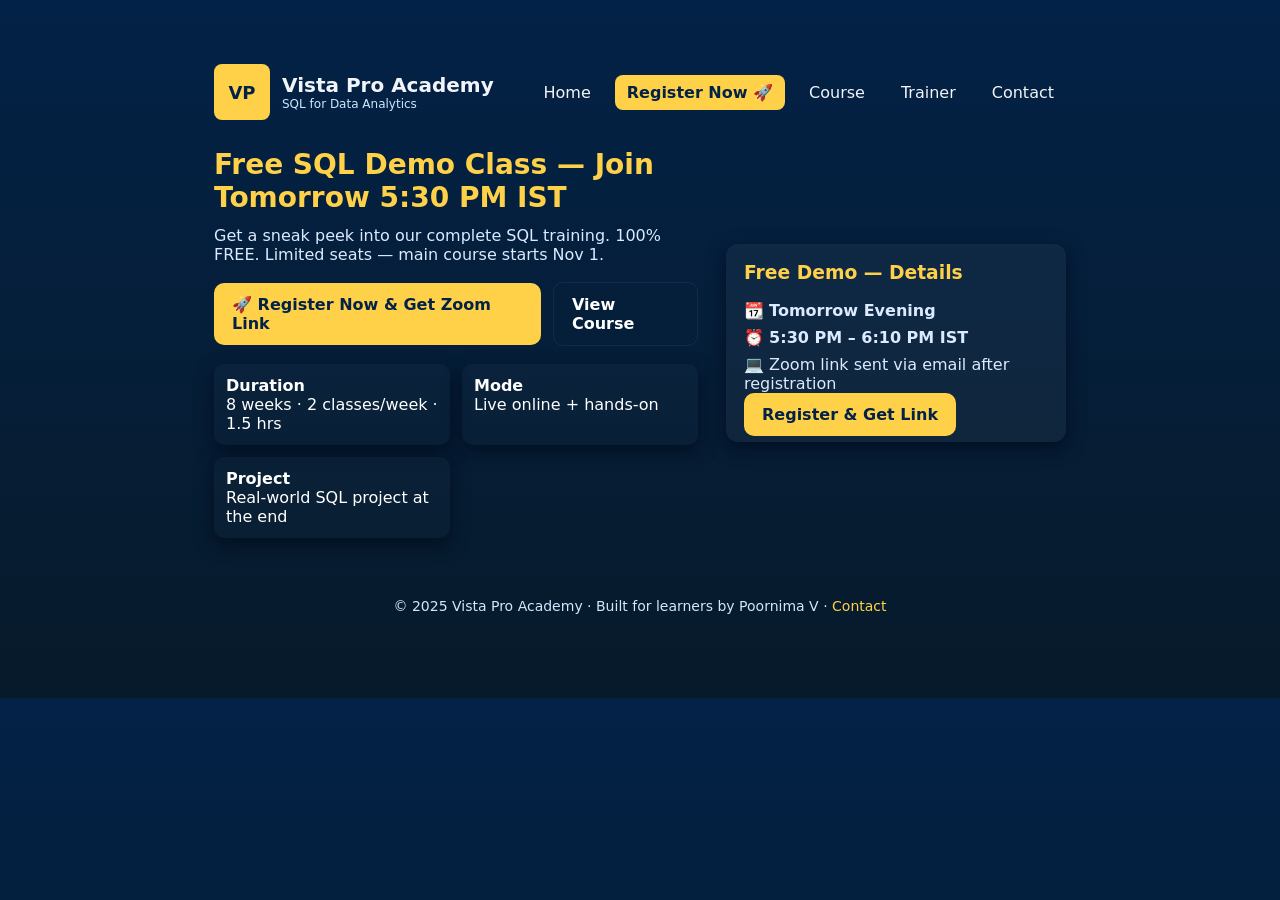
<file: index.html>
<!doctype html>
<html lang="en">
<head>
  <meta charset="utf-8" />
  <meta name="viewport" content="width=device-width,initial-scale=1" />
  <title>Vista Pro Academy — SQL for Data Analytics</title>
  <meta name="description" content="Free SQL demo and 8-week course in PostgreSQL. Learn SQL for Data Analytics with Poornima V." />
  <link rel="stylesheet" href="style.css" />
</head>
<body>
  <div class="container">
    <header class="header">
      <div class="brand">
        <div class="logo">VP</div>
        <div>
          <div class="title">Vista Pro Academy</div>
          <div style="font-size:12px;color:#cfe7ff">SQL for Data Analytics</div>
        </div>
      </div>
      <nav class="nav">
        <a href="index.html">Home</a>
        <a href="register.html" class="button">Register Now 🚀</a>
        <a href="course.html">Course</a>
        <a href="trainer.html">Trainer</a>
        <a href="contact.html">Contact</a>
      </nav>
    </header>

    <section class="hero">
      <div class="left">
        <h1>Free SQL Demo Class — Join Tomorrow 5:30 PM IST</h1>
        <p>Get a sneak peek into our complete SQL training. 100% FREE. Limited seats — main course starts Nov 1.</p>
        <div class="cta">
          <a class="btn" href="register.html">🚀 Register Now & Get Zoom Link</a>
          <a class="btn" href="course.html" style="background:transparent;border:1px solid rgba(255,255,255,0.06);color:#fff">View Course</a>
        </div>
        <div class="features" style="margin-top:18px">
          <div class="feature card">
            <strong>Duration</strong>
            <div>8 weeks · 2 classes/week · 1.5 hrs</div>
          </div>
          <div class="feature card">
            <strong>Mode</strong>
            <div>Live online + hands-on</div>
          </div>
          <div class="feature card">
            <strong>Project</strong>
            <div>Real-world SQL project at the end</div>
          </div>
        </div>
      </div>
      <div class="card" style="width:340px">
        <h3 style="color:var(--yellow);margin-top:0">Free Demo — Details</h3>
        <p style="margin:0 0 8px">📆 <strong>Tomorrow Evening</strong></p>
        <p style="margin:0 0 8px">⏰ <strong>5:30 PM – 6:10 PM IST</strong></p>
        <p style="margin:0 0 12px">💻 Zoom link sent via email after registration</p>
        <a class="btn" href="register.html">Register & Get Link</a>
      </div>
    </section>

    <footer class="footer">
      © 2025 Vista Pro Academy · Built for learners by Poornima V · <a href="contact.html" style="color:#ffd148;text-decoration:none">Contact</a>
    </footer>
  </div>
</body>
</html>
</file>
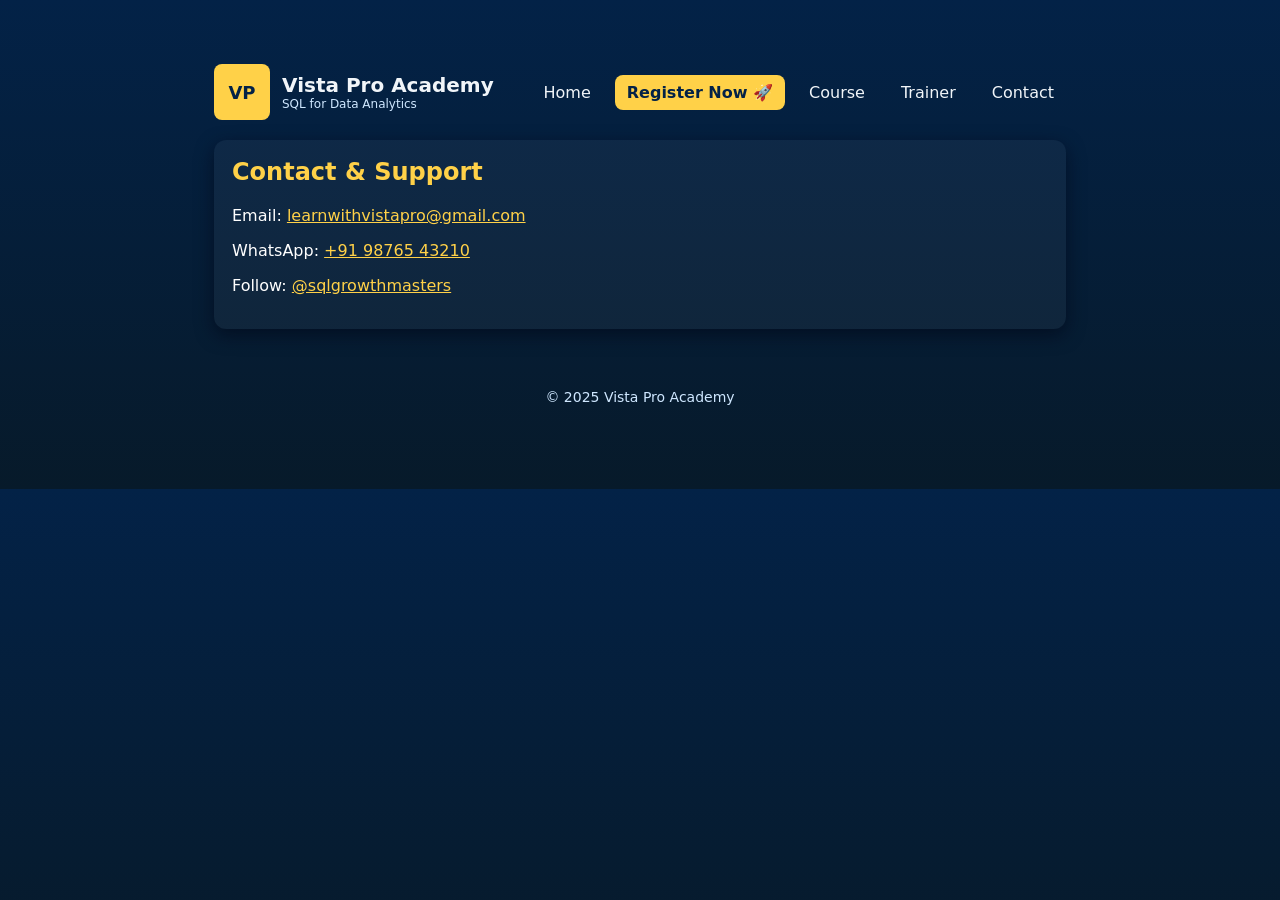
<file: contact.html>
<!doctype html>
<html lang="en">
<head><meta charset="utf-8"/><meta name="viewport" content="width=device-width,initial-scale=1"/>
<title>Contact - Vista Pro Academy</title>
<link rel="stylesheet" href="style.css" />
</head>
<body>
  <div class="container">
    <header class="header">
      <div class="brand">
        <div class="logo">VP</div>
        <div>
          <div class="title">Vista Pro Academy</div>
          <div style="font-size:12px;color:#cfe7ff">SQL for Data Analytics</div>
        </div>
      </div>
      <nav class="nav">
        <a href="index.html">Home</a>
        <a href="register.html" class="button">Register Now 🚀</a>
        <a href="course.html">Course</a>
        <a href="trainer.html">Trainer</a>
        <a href="contact.html">Contact</a>
      </nav>
    </header>

    <section style="margin-top:20px">
      <div class="card">
        <h2 style="color:var(--yellow);margin-top:0">Contact & Support</h2>
        <p>Email: <a href="mailto:learnwithvistapro@gmail.com" style="color:var(--yellow)">learnwithvistapro@gmail.com</a></p>
        <p>WhatsApp: <a href="https://wa.me/919876543210" style="color:var(--yellow)">+91 98765 43210</a></p>
        <p>Follow: <a href="https://instagram.com/sqlgrowthmasters" style="color:var(--yellow)">@sqlgrowthmasters</a></p>
      </div>
    </section>

    <footer class="footer">© 2025 Vista Pro Academy</footer>
  </div>
</body>
</html>
</file>
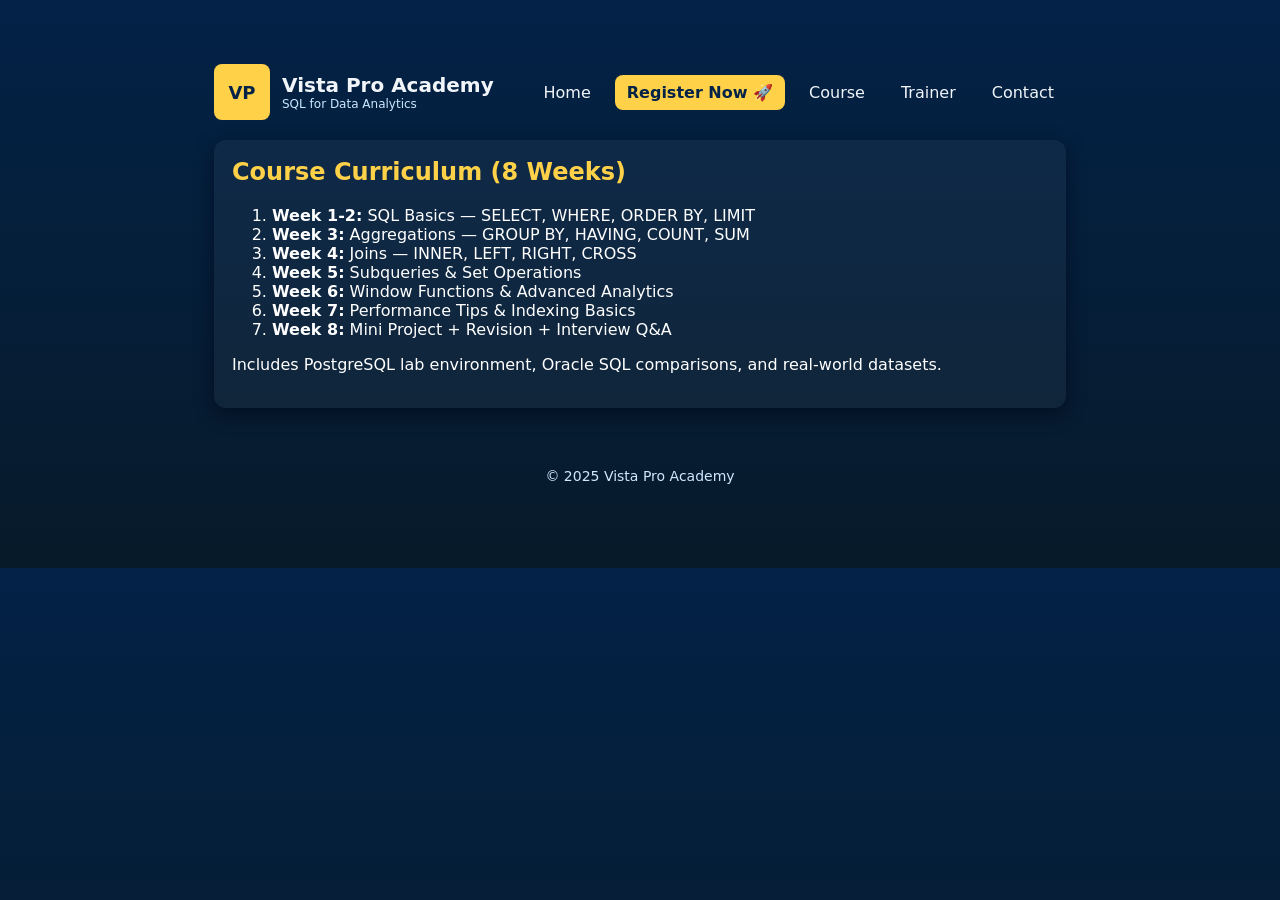
<file: course.html>
<!doctype html>
<html lang="en">
<head><meta charset="utf-8"/><meta name="viewport" content="width=device-width,initial-scale=1"/>
<title>Course - Vista Pro Academy</title>
<link rel="stylesheet" href="style.css" />
</head>
<body>
  <div class="container">
    <header class="header">
      <div class="brand">
        <div class="logo">VP</div>
        <div>
          <div class="title">Vista Pro Academy</div>
          <div style="font-size:12px;color:#cfe7ff">SQL for Data Analytics</div>
        </div>
      </div>
      <nav class="nav">
        <a href="index.html">Home</a>
        <a href="register.html" class="button">Register Now 🚀</a>
        <a href="course.html">Course</a>
        <a href="trainer.html">Trainer</a>
        <a href="contact.html">Contact</a>
      </nav>
    </header>

    <section style="margin-top:20px">
      <div class="card">
        <h2 style="color:var(--yellow);margin-top:0">Course Curriculum (8 Weeks)</h2>
        <ol>
          <li><strong>Week 1-2:</strong> SQL Basics — SELECT, WHERE, ORDER BY, LIMIT</li>
          <li><strong>Week 3:</strong> Aggregations — GROUP BY, HAVING, COUNT, SUM</li>
          <li><strong>Week 4:</strong> Joins — INNER, LEFT, RIGHT, CROSS</li>
          <li><strong>Week 5:</strong> Subqueries & Set Operations</li>
          <li><strong>Week 6:</strong> Window Functions & Advanced Analytics</li>
          <li><strong>Week 7:</strong> Performance Tips & Indexing Basics</li>
          <li><strong>Week 8:</strong> Mini Project + Revision + Interview Q&A</li>
        </ol>
        <p>Includes PostgreSQL lab environment, Oracle SQL comparisons, and real-world datasets.</p>
      </div>
    </section>

    <footer class="footer">© 2025 Vista Pro Academy</footer>
  </div>
</body>
</html>
</file>
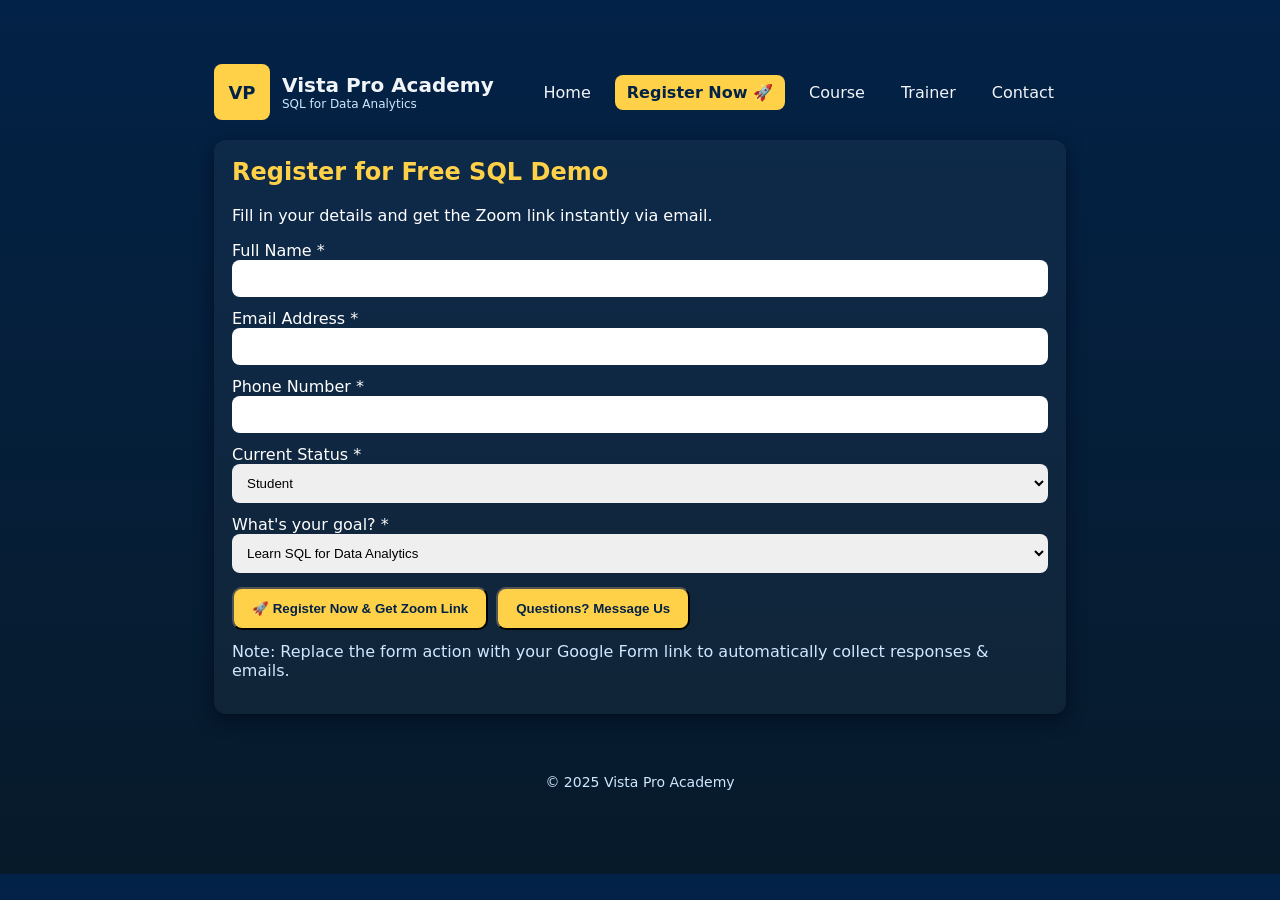
<file: register.html>
<!doctype html>
<html lang="en">
<head><meta charset="utf-8"/><meta name="viewport" content="width=device-width,initial-scale=1"/>
<title>Register - Vista Pro Academy</title>
<link rel="stylesheet" href="style.css" />
</head>
<body>
  <div class="container">
    <header class="header">
      <div class="brand">
        <div class="logo">VP</div>
        <div>
          <div class="title">Vista Pro Academy</div>
          <div style="font-size:12px;color:#cfe7ff">SQL for Data Analytics</div>
        </div>
      </div>
      <nav class="nav">
        <a href="index.html">Home</a>
        <a href="register.html" class="button">Register Now 🚀</a>
        <a href="course.html">Course</a>
        <a href="trainer.html">Trainer</a>
        <a href="contact.html">Contact</a>
      </nav>
    </header>

    <section style="margin-top:20px">
      <div class="card">
        <h2 style="color:var(--yellow);margin-top:0">Register for Free SQL Demo</h2>
        <p>Fill in your details and get the Zoom link instantly via email.</p>

        <!-- Simple form that opens your Google Form link in a new tab. 
             Replace the 'GOOGLE_FORM_LINK' below with your actual Google Form URL for automatic storage and email automation. -->
        <form id="reg" action="GOOGLE_FORM_LINK" method="get" target="_blank">
          <label style="display:block;margin-top:12px">Full Name *</label>
          <input name="name" required style="padding:10px;border-radius:8px;border:1px solid rgba(255,255,255,0.04);width:100%"/>
          <label style="display:block;margin-top:12px">Email Address *</label>
          <input name="email" type="email" required style="padding:10px;border-radius:8px;border:1px solid rgba(255,255,255,0.04);width:100%"/>
          <label style="display:block;margin-top:12px">Phone Number *</label>
          <input name="phone" required style="padding:10px;border-radius:8px;border:1px solid rgba(255,255,255,0.04);width:100%"/>
          <label style="display:block;margin-top:12px">Current Status *</label>
          <select name="status" style="padding:10px;border-radius:8px;border:1px solid rgba(255,255,255,0.04);width:100%">
            <option>Student</option><option>Working Professional (IT)</option><option>Working Professional (Non-IT)</option>
          </select>
          <label style="display:block;margin-top:12px">What's your goal? *</label>
          <select name="goal" style="padding:10px;border-radius:8px;border:1px solid rgba(255,255,255,0.04);width:100%">
            <option>Learn SQL for Data Analytics</option><option>Switch to Data Analyst Role</option><option>Upskill / Career Growth</option><option>Others</option>
          </select>

          <div style="margin-top:14px;display:flex;gap:8px">
            <button class="btn" type="submit">🚀 Register Now & Get Zoom Link</button>
            <button class="btn" type="button" onclick="openWhatsapp()">Questions? Message Us</button>
          </div>
        </form>

        <p style="margin-top:12px;color:#cfe7ff">Note: Replace the form action with your Google Form link to automatically collect responses & emails.</p>
      </div>
    </section>

    <footer class="footer">© 2025 Vista Pro Academy</footer>
  </div>
<script src="script.js"></script>
</body>
</html>
</file>
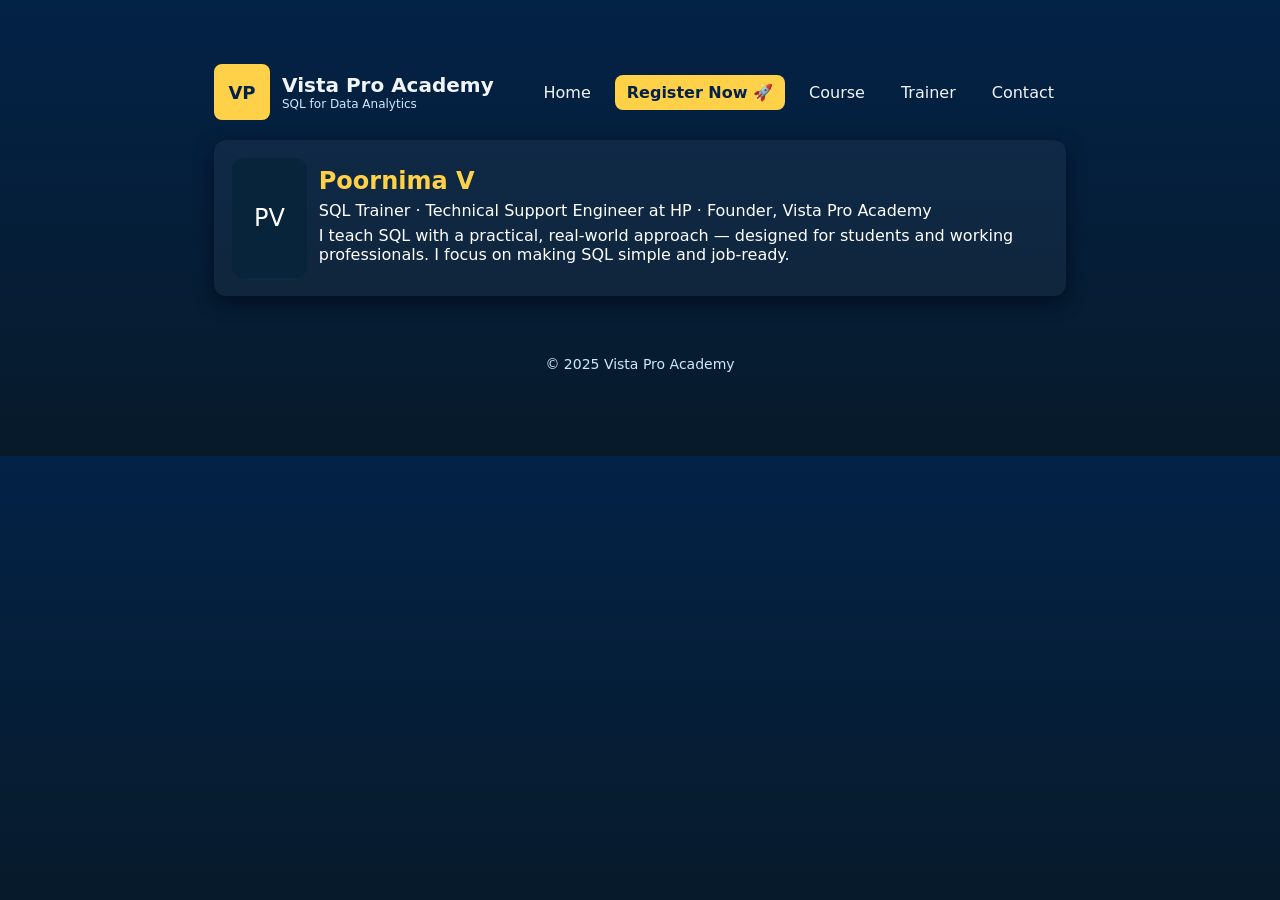
<file: trainer.html>
<!doctype html>
<html lang="en">
<head><meta charset="utf-8"/><meta name="viewport" content="width=device-width,initial-scale=1"/>
<title>Trainer - Vista Pro Academy</title>
<link rel="stylesheet" href="style.css" />
</head>
<body>
  <div class="container">
    <header class="header">
      <div class="brand">
        <div class="logo">VP</div>
        <div>
          <div class="title">Vista Pro Academy</div>
          <div style="font-size:12px;color:#cfe7ff">SQL for Data Analytics</div>
        </div>
      </div>
      <nav class="nav">
        <a href="index.html">Home</a>
        <a href="register.html" class="button">Register Now 🚀</a>
        <a href="course.html">Course</a>
        <a href="trainer.html">Trainer</a>
        <a href="contact.html">Contact</a>
      </nav>
    </header>

    <section style="margin-top:20px">
      <div class="card" style="display:flex;gap:12px;align-items:center">
        <div style="width:120px;height:120px;border-radius:12px;background:var(--card);display:flex;align-items:center;justify-content:center;font-size:24px">PV</div>
        <div>
          <h2 style="color:var(--yellow);margin:0">Poornima V</h2>
          <p style="margin:6px 0">SQL Trainer · Technical Support Engineer at HP · Founder, Vista Pro Academy</p>
          <p style="margin:6px 0">I teach SQL with a practical, real-world approach — designed for students and working professionals. I focus on making SQL simple and job-ready.</p>
        </div>
      </div>
    </section>

    <footer class="footer">© 2025 Vista Pro Academy</footer>
  </div>
</body>
</html>
</file>
<file: style.css>
/* style.css - Vista Pro Academy theme (navy + yellow) */
:root{
  --navy:#032247;
  --yellow:#ffd148;
  --muted:#f1f5f9;
  --card:#07243a;
  --accent:#ffb84d;
  --max-width:900px;
}
*{box-sizing:border-box}
body{font-family:Inter, system-ui, -apple-system, 'Segoe UI', Roboto, 'Helvetica Neue', Arial; margin:0; color:#fff; background: linear-gradient(180deg,var(--navy) 0%, #071a2a 100%);}
.container{max-width:var(--max-width); margin:40px auto; padding:24px;}
.header{display:flex;align-items:center;justify-content:space-between;}
.brand{display:flex;gap:12px;align-items:center}
.logo{width:56px;height:56px;border-radius:8px;background:var(--yellow);color:var(--navy);font-weight:700;display:flex;align-items:center;justify-content:center;font-size:18px}
.title{font-size:20px;font-weight:700;color:var(--muted)}
.nav{display:flex;gap:12px}
.nav a{color:var(--muted);text-decoration:none;padding:8px 12px;border-radius:8px}
.nav a.button{background:var(--yellow);color:var(--navy);font-weight:700}

.hero{display:flex;gap:28px;align-items:center;margin-top:28px}
.hero .left{flex:1}
.hero h1{font-size:28px;margin:0 0 12px;color:var(--yellow)}
.hero p{margin:0 0 16px;color:#dbeafe}

.card{background:rgba(255,255,255,0.04);padding:18px;border-radius:12px;box-shadow:0 6px 18px rgba(2,6,23,0.6)}

.features{display:grid;grid-template-columns:repeat(auto-fit,minmax(220px,1fr));gap:12px;margin-top:18px}
.feature{padding:12px;border-radius:10px;background:linear-gradient(180deg, rgba(255,255,255,0.02), rgba(255,255,255,0.01));}

.cta{display:flex;gap:12px;align-items:center;margin-top:18px}
.btn{background:var(--yellow);color:var(--navy);padding:12px 18px;border-radius:10px;text-decoration:none;font-weight:700}

.footer{margin-top:40px;text-align:center;color:#cfe7ff;font-size:14px;padding:20px 0}

/* responsive */
@media(max-width:720px){
  .hero{flex-direction:column}
  .nav{display:none}
}
</file>
